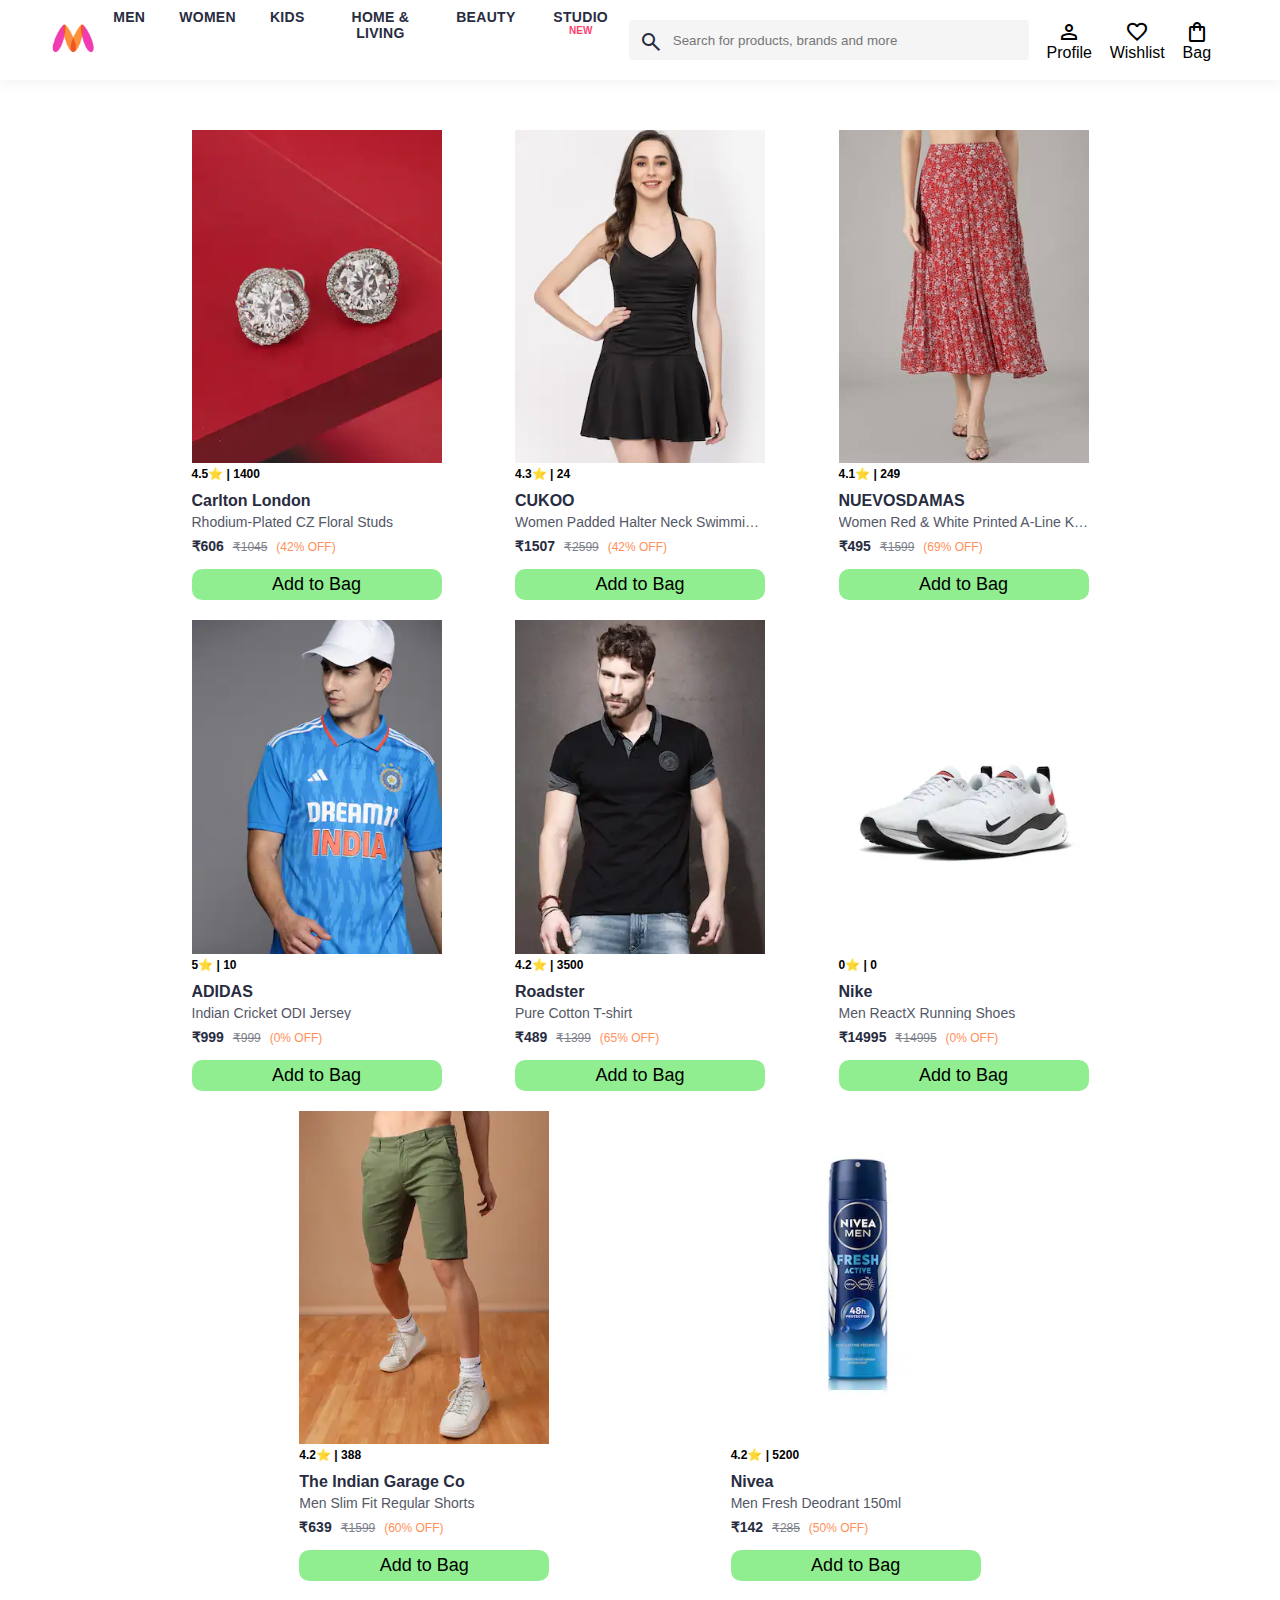
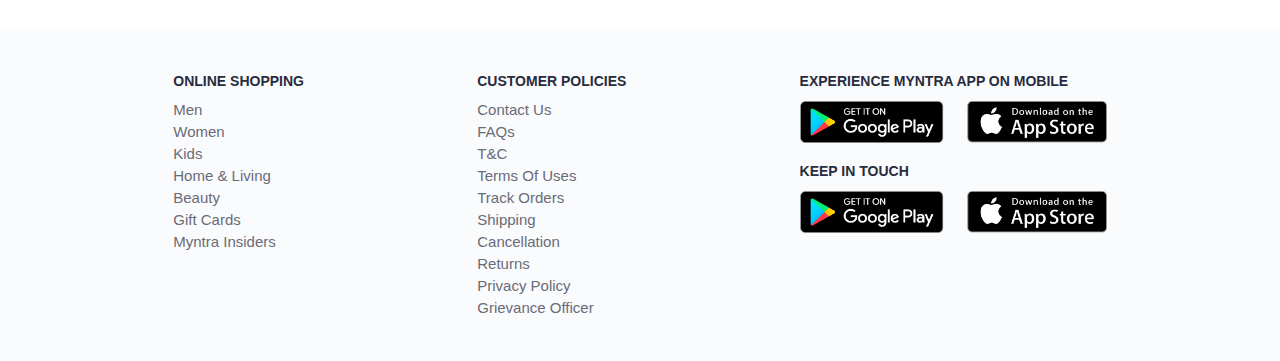
<file: index.html>
<!DOCTYPE html>
<html lang="en">
<head>
	<meta charset="UTF-8">
	<meta name="viewport" content="width=device-width, initial-scale=1.0">
	<title>Functional Myntra Clone</title>
	<link rel="stylesheet" href="index.css">
	<link rel="stylesheet" href="https://fonts.googleapis.com/css2?family=Material+Symbols+Outlined:opsz,wght,FILL,GRAD@20..48,100..700,0..1,-50..200" />
</head>
<body>
	<header>
		<div class="logo_container">
			<a href="#"><img class="logo" src="images/logo.webp" alt="Myntra Logo"></a>
		</div>
		<nav class="nav_bar">
			<a href="#">MEN</a>
			<a href="#">WOMEN</a>
			<a href="#">KIDS</a>
			<a href="#">HOME & LIVING</a>
			<a href="#">BEAUTY</a>
			<a href="#">STUDIO <sup>NEW</sup></a>
		</nav>
		<div class="search_bar">
			<span class="material-symbols-outlined search_icon">search</span>
			<input class="search_input" placeholder="Search for products, brands and more">
		</div>
		<div class="action_bar">
			<div class="action_container">
				<span class="material-symbols-outlined action_icon">person</span>
				<span class="action_name">Profile</span>
			</div>
			<div class="action_container">
				<span class="material-symbols-outlined action_icon">favorite</span>
				<span class="action_name">Wishlist</span>
			</div>
			<a class="action_container" href="bag.html">
				<span class="material-symbols-outlined">shopping_bag</span>
				<span class="action_name">Bag</span>
				<span class="bag-item-count">0</span>
			</a> 
		</div>
	</header>
	
	<main>
			<div class="items-container">
			</div>
	</main>
	
	<footer>
		<div class="footer_container">
			<div class="footer_column">
				<h6>ONLINE SHOPPING</h6>
				<a href="#">Men</a>
				<a href="#">Women</a>
				<a href="#">Kids</a>
				<a href="#">Home & Living</a>
				<a href="#">Beauty</a>
				<a href="#">Gift Cards</a>
				<a href="#">Myntra Insiders</a>
			</div>
			<div class="footer_column">
				<h6>CUSTOMER POLICIES</h6>
				<a href="#">Contact Us</a>
				<a href="#">FAQs</a>
				<a href="#">T&C</a>
				<a href="#">Terms Of Uses</a>
				<a href="#">Track Orders</a>
				<a href="#">Shipping</a>
				<a href="#">Cancellation</a>
				<a href="#">Returns</a>
				<a href="#">Privacy Policy</a>
				<a href="#">Grievance Officer</a>
			</div>
			<div class="footer_column">
				<h6>EXPERIENCE MYNTRA APP ON MOBILE</h6>
				<a href="#"><img class ="playstorelink"src="images/playstore.png" alt=""></a>
				<div class="footer_column">
				<h6>KEEP IN TOUCH</h6>
				<a href="#"><img class ="playstorelink"src="images/playstore.png" alt=""></a>
			</div>
			</div>
		</div>
	</footer>
	<script src="items.js"></script>
	<script src="index.js"></script>
</body>
</html>
</file>
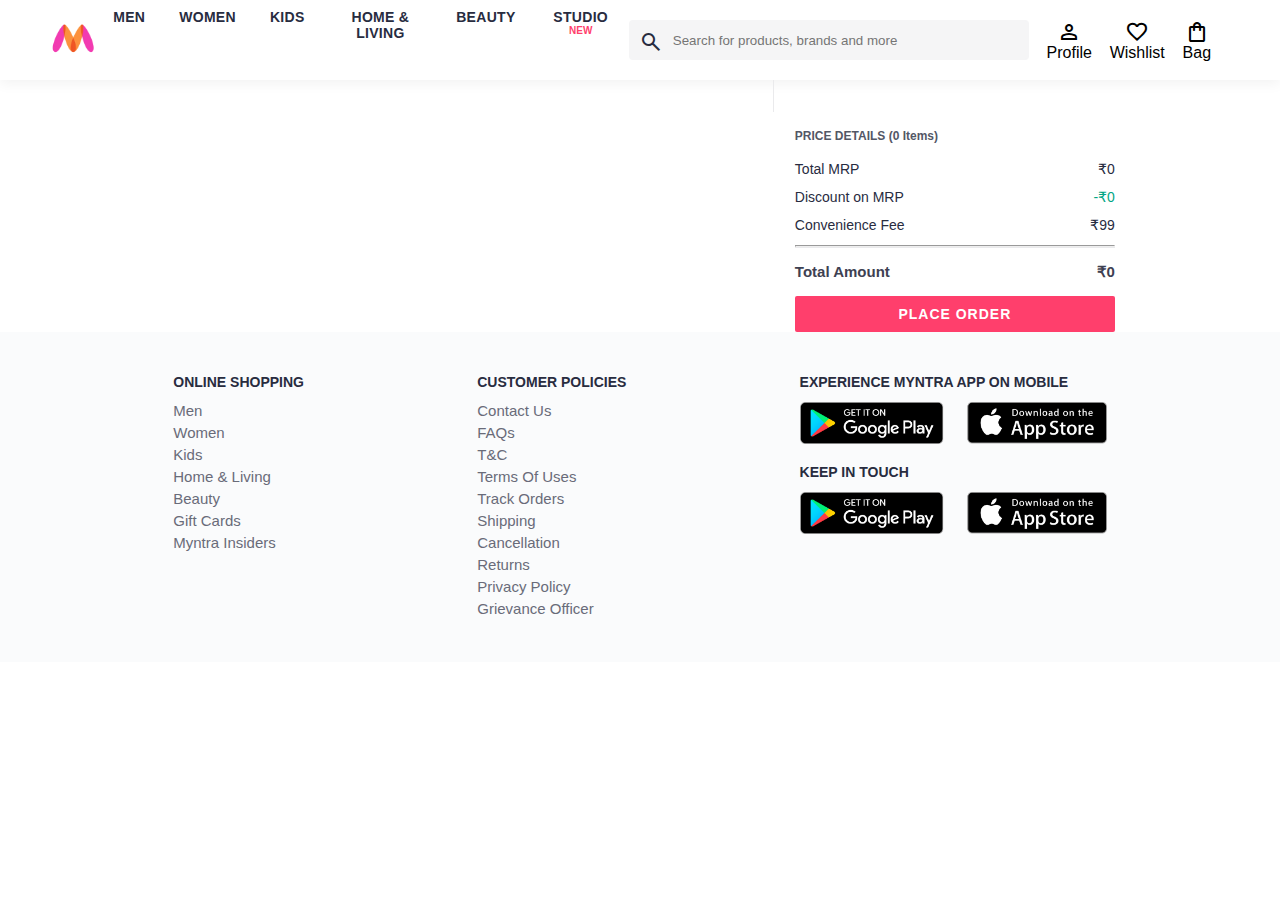
<file: bag.html>
<!DOCTYPE html>
<html lang="en">
<head>
	<meta charset="UTF-8">
	<meta name="viewport" content="width=device-width, initial-scale=1.0">
	<title>Functional Myntra Clone</title>
	<link rel="stylesheet" href="bag.css">
	<link rel="stylesheet" href="index.css">
	<link rel="stylesheet" href="https://fonts.googleapis.com/css2?family=Material+Symbols+Outlined:opsz,wght,FILL,GRAD@20..48,100..700,0..1,-50..200" />
</head>
<body>
	<header>
		<div class="logo_container">
			<a href="index.html"><img class="logo" src="images/logo.webp" alt="Myntra Logo"></a>
		</div>
		<nav class="nav_bar">
			<a href="#">MEN</a>
			<a href="#">WOMEN</a>
			<a href="#">KIDS</a>
			<a href="#">HOME & LIVING</a>
			<a href="#">BEAUTY</a>
			<a href="#">STUDIO <sup>NEW</sup></a>
		</nav>
		<div class="search_bar">
			<span class="material-symbols-outlined search_icon">search</span>
			<input class="search_input" placeholder="Search for products, brands and more">
		</div>
		<div class="action_bar">
			<div class="action_container">
				<span class="material-symbols-outlined action_icon">person</span>
				<span class="action_name">Profile</span>
			</div>
			<div class="action_container">
				<span class="material-symbols-outlined action_icon">favorite</span>
				<span class="action_name">Wishlist</span>
			</div>
			<a class="action_container" href="bag.html">
				<span class="material-symbols-outlined">shopping_bag</span>
				<span class="action_name">Bag</span>
        <span class="bag-item-count">0</span>
			</a>
		</div>
	</header>
	
	<main>
		<div class="bag-page">
			<div class="bag-items-container"></div>
			<div class="bag-summary">
	<div class="bag-details-container">
	<div class="price-header">PRICE DETAILS (0 Items) </div>
	<div class="price-item">
		<span class="price-item-tag">Total MRP</span>
		<span class="price-item-value">₹0</span>
	</div>
	<div class="price-item">
		<span class="price-item-tag">Discount on MRP</span>
		<span class="price-item-value priceDetail-base-discount">-₹0</span>
	</div>
	<div class="price-item">
		<span class="price-item-tag">Convenience Fee</span>
		<span class="price-item-value">₹99</span>
	</div>
	<hr>
	<div class="price-footer">
		<span class="price-item-tag">Total Amount</span>
		<span class="price-item-value">₹99</span>
	</div>
</div>
<button class="btn-place-order">
	<div class="css-xjhrni">PLACE ORDER</div>
</button>
</div>

		</div>
	</main>
	
	<footer>
		<div class="footer_container">
			<div class="footer_column">
				<h6>ONLINE SHOPPING</h6>
				<a href="#">Men</a>
				<a href="#">Women</a>
				<a href="#">Kids</a>
				<a href="#">Home & Living</a>
				<a href="#">Beauty</a>
				<a href="#">Gift Cards</a>
				<a href="#">Myntra Insiders</a>
			</div>
			<div class="footer_column">
				<h6>CUSTOMER POLICIES</h6>
				<a href="#">Contact Us</a>
				<a href="#">FAQs</a>
				<a href="#">T&C</a>
				<a href="#">Terms Of Uses</a>
				<a href="#">Track Orders</a>
				<a href="#">Shipping</a>
				<a href="#">Cancellation</a>
				<a href="#">Returns</a>
				<a href="#">Privacy Policy</a>
				<a href="#">Grievance Officer</a>
			</div>
			<div class="footer_column">
				<h6>EXPERIENCE MYNTRA APP ON MOBILE</h6>
				<a href="#"><img class ="playstorelink"src="images/playstore.png" alt=""></a>
				<div class="footer_column">
				<h6>KEEP IN TOUCH</h6>
				<a href="#"><img class ="playstorelink"src="images/playstore.png" alt=""></a>
			</div>
			</div>
		</div>
	</footer>
	<script src="items.js"></script>
	<script src="index.js"></script>
	<script src="bag.js"></script>
</body>
</html>
</file>
<file: index.css>
*{
	margin: 0;
	padding: 0;
	font-family: Assistant, -apple-system, BlinkMacSystemFont, Segoe UI, Roboto, Helvetica, Arial, sans-serif;
	box-sizing: border-box;
}
header{
	display: flex;
	background-color: #ffffff;
	height: 80px;
	justify-content: space-between;
	align-items: center;
	z-index: 10;
	box-shadow: 0 4px 12px 0 rgba(0, 0, 0, .05);


}
.logo{
	height:45px;
}
.logo_container{
	margin-left: 4%;
}
.action_bar{
	margin-right: 4%;
}
.nav_bar{
	
	display:flex;
	min-width: 500px;
	text-align:center;
	justify-content:space-evenly;
}
.nav_bar a{
	padding: 0 17px 28px;
    text-align: center;
    text-decoration: none;
    font-size: 14px;
    letter-spacing: .3px;
    color: #282c3f;
    font-weight: 700;
}
.nav_bar a sup{
    width: 23px;
    height: 12px;
    font-size: 10px;
    font-weight: 600;
    font-stretch: normal;
    font-style: normal;
    line-height: normal;
    letter-spacing: normal;
    text-align: left;
    color: #ff3f6c;
}


/*------------------------------------------------------------------*/

.search_bar{
	height:40px;
	min-width: 400px;
	display: flex;
	align-items:center;

}
.search_input{

    /*font-size: 14px;
    
    line-height: 24px;*/
    color: #696e79;
  /*  border: 1px solid #f5f5f6;
    border-radius: 0 4px 4px 0;
    border-left: 0;*/
    background: #f5f5f6;
    flex-grow: 1;
    height: 40px;
    border: 1px solid #f5f5f6;
    border-radius: 0 4px 4px 0;
    border-left: 0;
}
.search_icon{
	box-sizing:content-box;
	height:20px;
	padding:10px;
	background: #f5f5f6;
	color: #282c3f;
	font-weight:100;
	border-radius: 4px 0  0 4px;
}
.action_bar{
	display:flex;
	float: right;
	height:40px;
	min-width:200px;
	justify-content:space-evenly;
}
.action_container{
	display:flex;
	flex-direction: column;
	align-items:center;
}


/*---------------Main Section-----------------------------------------------------------------*/
 

/*----------------------*/

.category_header{



text-transform: uppercase;
    color: #3e4152;
    letter-spacing: .15em;
    font-size: 1.8em;
    margin: 50px 0 50px 30px;
    max-height: 5em;
    font-weight: 700;
}


.category_item,.items-container{
	margin: 50px 10%;
	width: 80%;
	display: flex;
	flex-wrap: wrap;
	justify-content:space-evenly;
}
.sales_item{
	width: 250px;
}

.footer_container{
	background-color:#fafbfc;
	padding: 30px 0 40px 0;
	display: flex;
	justify-content:space-evenly;
}
.footer_column{
	display:flex;
	flex-direction:column;
}
.footer_column h6{
	font-size:14px;
	color:#282c3f;
	margin:12px 0;

}
.footer_column a{
	text-decoration:none;
	font-size: 15px;
	color:#696b79;
	padding-bottom: 5px;
}
.playstorelink{
	height:42px ;
}

.items-container{
	width: 80%;
	margin: 40px 10%;
}
.item-container{
	width: 250px;
	margin: 10px;
}
.item-image{
	width: 100%;
}
.rating{
	font-size: 12px;
	font-weight: 700;
	font-family: Assistant, -apple-system, BlinkMacSystemFont, Segoe UI, Roboto, Helvetica, Arial, sans-serif;

}
.company-name{
	font-size: 16px;
	font-weight: 700;
	line-height: 1;
	color: #282c3f;
	margin-bottom: 6px;
	overflow: hidden;
	text-overflow: ellipsis;
	white-space: nowrap;
  margin-top: 12px;
}
.item-name{
	color: #535766;
	font-size: 14px;
	line-height: 1;
	margin-bottom: 0;
	margin-top: 0;
	overflow: hidden;
	text-overflow: ellipsis;
	white-space: nowrap;
	font-weight: 400;
	display: block;
}
.price{
	font-size: 14px;
	line-height: 15px;
	color: #282c3f;
	white-space: nowrap;
	margin: 10px 0 6px;
  font-weight: 700;
}
.current-price{
	font-size: 14px;
	font-weight: 700;
	color: #282c3f;
}
.original-price{
	text-decoration: line-through;
	color: #7e818c;
	font-weight: 400;
	margin-left: 5px;
	font-size: 12px;
}
.discount{
	color: #ff905a;
	font-weight: 400;
	font-size: 12px;
	margin-left: 5px;
}
.btn-add-bag{
margin-top: 8px;
font-size: 18px;
font-weight: 500;
width: 100%;
background-color: lightgreen;
border: none;
padding: 5px 15px;
border-radius: 10px;
cursor: pointer;
}

.action_container {
	text-decoration: none;
}
a.action_container:link {
	color:black;
}
.bag-item-count {
	background-color: #f16565;
	white-space: nowrap;
	text-align: center;
	line-height: 18px;
	padding: 0 6px;
	height: 18px;
	position: relative;
	border-radius: 50%;
	font-size: 12px;
	color: #fff;
	left: 13px;
	top: -44px;
	font-weight: 700;
	cursor: pointer;
}
</file>
<file: bag.css>
.bag-items-container {
  display: inline-block;
  width: 64%;
  padding-right: 20px;
  border-right: 1px solid #eaeaec;
  padding-top: 32px;
  color: #282c3f;
  font-size: 13px;
  line-height: 1.42857143;
}

.bag-page {
  width: 75%;
  margin-left: 12.5%;
}

.bag-summary {
  vertical-align: top;
  display: inline-block;
  width: 35%;
  padding: 24px 0 0 16px;
  color: #282c3f;
  font-size: 13px;
  line-height: 1.42857143;
}

.bag-details-container {
  margin-bottom: 16px;
}

.price-header {
  font-size: 12px;
  font-weight: 700;
  margin: 24px 0 16px;
  color: #535766;
}

.price-item {
  margin-bottom: 12px;
  line-height: 16px;
  font-size: 14px;
  color: #282c3f;
}

.price-item-value {
  float: right;
}

.priceDetail-base-discount {
  color: #03a685;
}

.price-footer {
  font-weight: 700;
  font-size: 15px;
  padding-top: 16px;
  border-top: 1px solid #eaeaec;
  color: #3e4152;
  line-height: 16px;
}

.btn-place-order {
  width: 100%;
  letter-spacing: 1px;
  font-size: 14px;
  font-weight: 600;
  border-radius: 2px;
  border-width: 0px;
  padding: 10px 16px;
  background-color: rgb(255, 63, 108);
  color: rgb(255, 255, 255);
  cursor: pointer;
}

.bag-item-container {
  margin-bottom: 8px;
  background: #fff;
  font-size: 14px;
  border: 1px solid #eaeaec;
  border-radius: 4px;
  position: relative;
  padding: 12px 12px 0;
}

.item-left-part {
  position: absolute;
  background: rgb(255, 242, 223);
  height: 148px;
  width: 111px;
}

.item-right-part {
  padding-left: 12px;
  position: relative;
  min-height: 148px;
  margin-left: 111px;
  margin-bottom: 12px;
}

.bag-item-img {
  width: 100%;
}

.return-period {
  display: inline-flex;
  font-size: 14px;
  padding-top: 8px;
}

.return-period-days {
  font-weight: 700;
  margin-right: 4px;
}

.delivery-details {
  margin-top: 5px;
  color: #282c3f;
  font-size: 12px;
  letter-spacing: -.1px;
  margin-bottom: 8px;
  line-height: 15px;
}

.delivery-details-days {
  color: #03a685;
}

.remove-from-cart {
  position: absolute;
  font-size: 25px;
  top: 10px;
  right: 18px;
  width: 14px;
  height: 14px;
  cursor: pointer;
}
</file>
